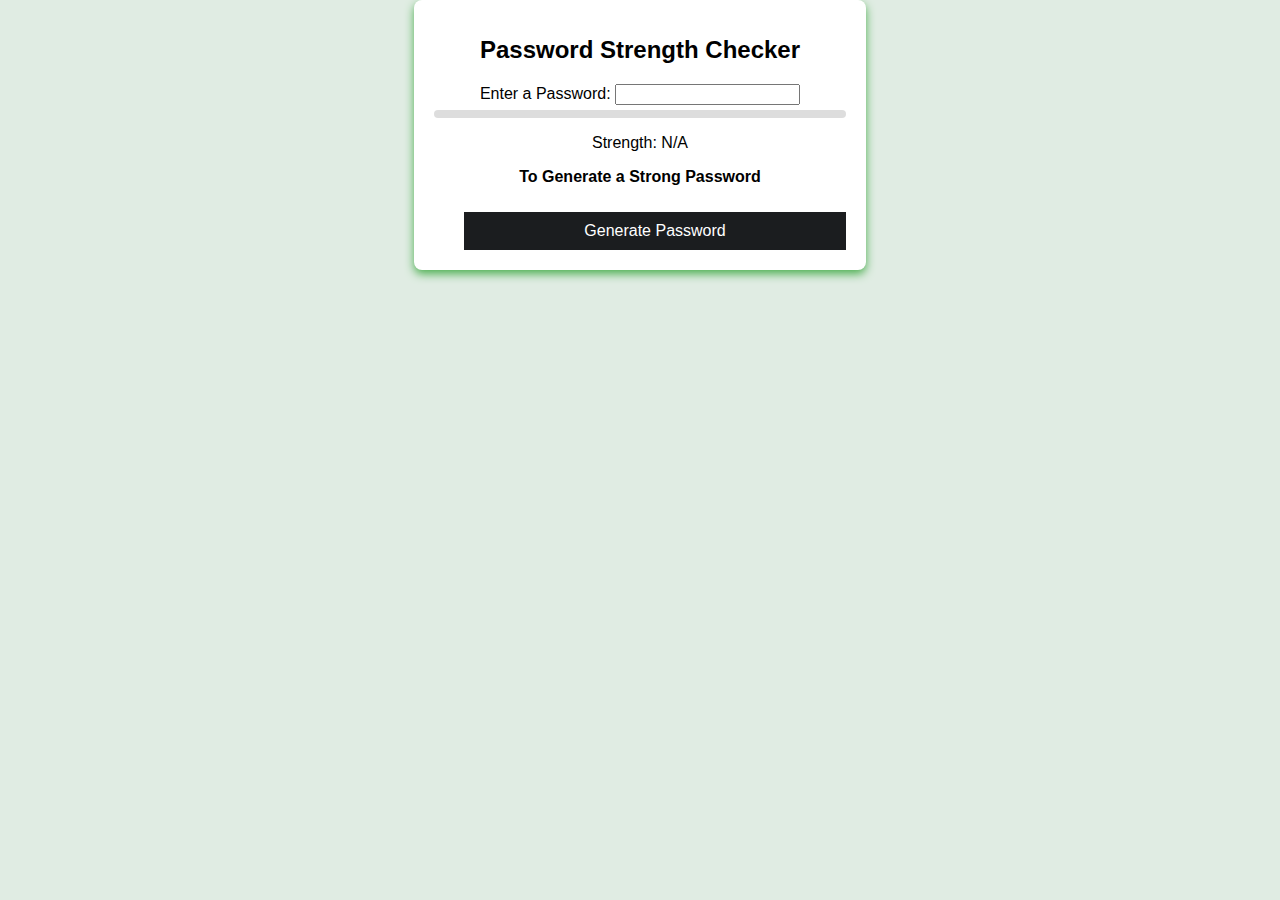
<file: index.html>
<!DOCTYPE html>
<html lang="en">
<head>
    <meta charset="UTF-8">
    <meta name="viewport" content="width=device-width, initial-scale=1.0">
    <title>Password Strength Checker</title>
    <link rel="stylesheet" href="style.css">
</head>
<body>
    <div class="container">
        <h1>Password Strength Checker</h1>

        <!-- User Password Input -->
        <label for="user-password">Enter a Password:</label>
        <input type="text" id="user-password" oninput="checkPasswordStrength(this.value)">

        <!-- Strength Indicator -->
        <div style="width: 100%; height: 8px; background: #ddd; border-radius: 4px; margin-top: 5px;">
            <div id="strength-bar" style="height: 8px; width: 0%; background: red; border-radius: 4px;"></div>
        </div>
        <p id="strength-text">Strength: N/A</p>
        <p><strong>To Generate a Strong Password</strong></p>
        <button id="generate" onclick="redirectToPage()">Generate Password</button>
    </div>

    <script src="script.js"></script> <!-- Keeping your existing JS -->
    <script>
        function redirectToPage() {
            window.location.href = "generate.html"; // Redirects to password generator page
        }
    </script>
</body>
</html>
</file>
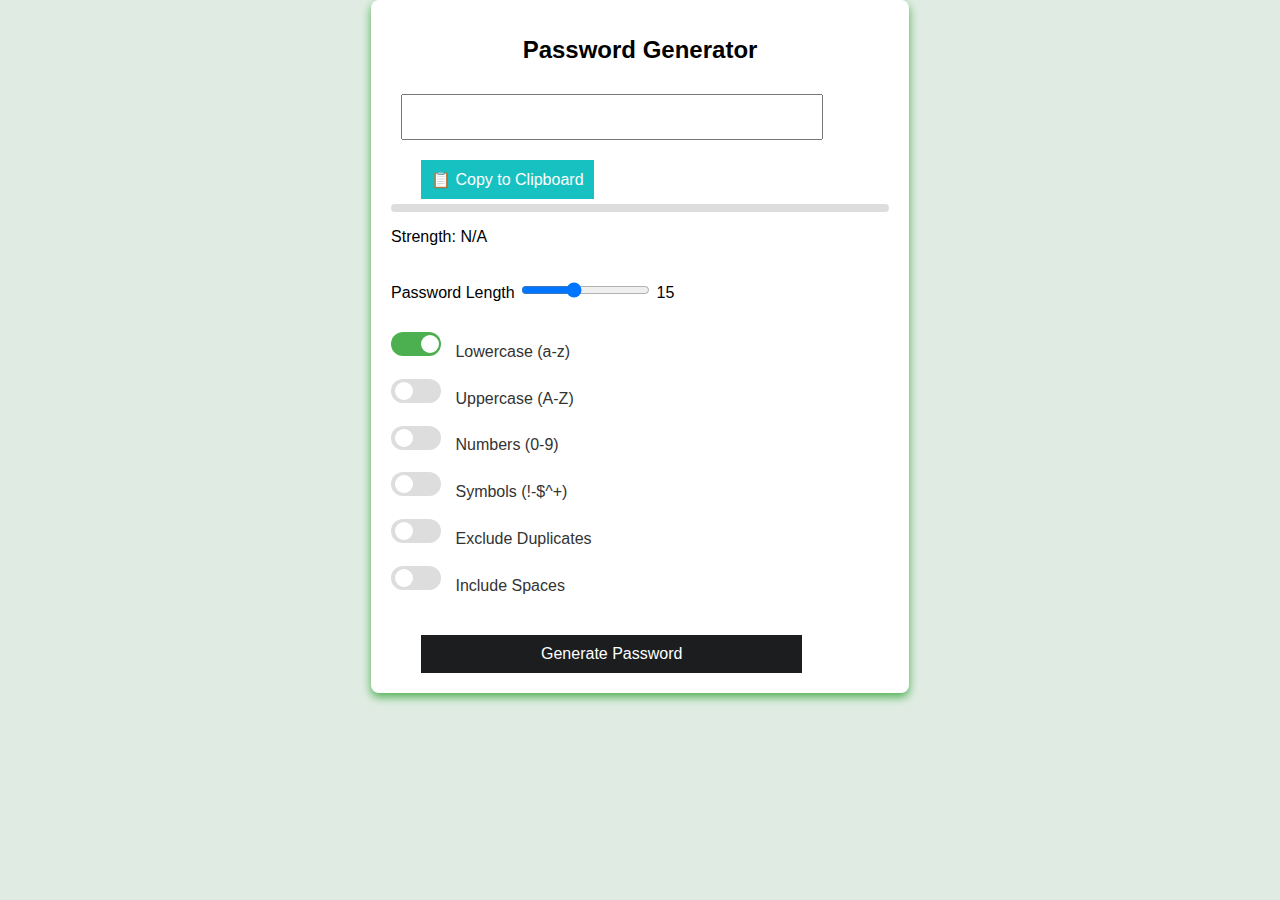
<file: generate.html>
<!DOCTYPE html>
<html lang="en">
<head>
    <meta charset="UTF-8">
    <meta name="viewport" content="width=device-width, initial-scale=1.0">
    <title>Password Generator</title>
    <link rel="stylesheet" href="style.css">
</head>
<body>
    <div class="container">
        <h1>Password Generator</h1>
        <div class="generator">
            <input type="text" id="password" readonly>
            <button id="copy" class='cp' onclick="copyPassword()">📋 Copy to Clipboard</button>

            <!-- Strength Indicator -->
            <div style="width: 100%; height: 8px; background: #ddd; border-radius: 4px; margin-top: 5px;">
                <div id="strength-bar" style="height: 8px; width: 0%; background: red; border-radius: 4px;"></div>
            </div>
            <p id="strength-text">Strength: N/A</p>

            <div class="settings"><br>
                <label for="length">Password Length</label>
                <input type="range" id="length" min="5" max="30" value="15" oninput="updateLengthLabel()">
                <span id="length-label">15</span>
            </div>

            <div class="settings">
                <input type="checkbox" id="lowercase" checked>
                <label for="lowercase"></label>
                <span class="checkbox-label">Lowercase (a-z)</span><br><br>

                <input type="checkbox" id="uppercase">
                <label for="uppercase"></label>
                <span class="checkbox-label">Uppercase (A-Z)</span><br><br>

                <input type="checkbox" id="numbers">
                <label for="numbers"></label>
                <span class="checkbox-label">Numbers (0-9)</span><br><br>

                <input type="checkbox" id="symbols">
                <label for="symbols"></label>
                <span class="checkbox-label">Symbols (!-$^+)</span><br><br>

                <input type="checkbox" id="exclude-duplicates">
                <label for="exclude-duplicates"></label>
                <span class="checkbox-label">Exclude Duplicates</span><br><br>

                <input type="checkbox" id="spaces">
                <label for="spaces"></label>
                <span class="checkbox-label">Include Spaces</span><br>
            </div>

            <button id="generate" onclick="generatePassword()">Generate Password</button>
        </div>
    </div>
    <script src="script.js"></script>
    <script>
        function checkPasswordStrength(password) {
            const strengthBar = document.getElementById("strength-bar");
            const strengthText = document.getElementById("strength-text");

            let strengthScore = 0;
            if (/[a-z]/.test(password)) strengthScore++; // Lowercase
            if (/[A-Z]/.test(password)) strengthScore++; // Uppercase
            if (/[0-9]/.test(password)) strengthScore++; // Numbers
            if (/[^a-zA-Z0-9]/.test(password)) strengthScore++; // Symbols
            if (password.length >= 12) strengthScore++; // Length Bonus

            if (strengthScore <= 2) {
                strengthBar.style.width = "30%";
                strengthBar.style.backgroundColor = "red";
                strengthText.textContent = "Weak 🔴";
            } else if (strengthScore === 3) {
                strengthBar.style.width = "60%";
                strengthBar.style.backgroundColor = "orange";
                strengthText.textContent = "Medium 🟡";
            } else {
                strengthBar.style.width = "100%";
                strengthBar.style.backgroundColor = "green";
                strengthText.textContent = "Strong 🟢";
            }
        }

        function redirectToPage() {
            window.location.href = "generate.html"; // Redirects to password generator page
        }
    </script>
</body>
</html>
</file>
<file: style.css>
body {
    font-family: Arial, sans-serif;
    background-color: #e0ece3;
    display: flex;
    justify-content: center;
    align-items: center;
    height: 100%;
    margin: 0;
}

.container {
    background-color: #fff;
    padding: 20px;
    border-radius: 8px;
    box-shadow: 0 4px 10px rgba(76, 175, 80, 10);
    text-align: center;
}

h1 {
    font-size: 1.5rem;
    margin-bottom: 20px;
}

.generator {
    display: inline-block;
    text-align: left;
}

#password {
    width: 80%;
    padding: 10px;
    margin: 10px 10px;
    font-size: 1.2rem;
}

#copy {
    padding: 10px;
    font-size: 1rem;
    cursor: pointer;
}

.settings {
    margin-bottom: 30px;
}
button.cp {
    background-color: #18c1c1;
    color: white;
    border: none;
    margin-left: 30px;
    padding: 10px 120px;
    font-size: 1rem;
    cursor: pointer;
    margin-top: 10px;
}
button {
    background-color: #1b1d1f;
    color: white;
    border: none;
    margin-left: 30px;
    padding: 10px 120px;
    font-size: 1rem;
    cursor: pointer;
    margin-top: 10px;
}
button.cp:hover {
    background-color: #ebe533;
}

button:hover {
    background-color: #29ea73;
    box-shadow: 0 4px 10px rgba(0, 0, 0, 10);
}
input[type="checkbox"] {
    display: none;
}
input[type="checkbox"] + label {
    position: relative;
    display: inline-block;
    width: 50px;
    height: 24px;
    background: #ddd;
    border-radius: 50px;
    cursor: pointer;
    transition: background 0.3s;
}
input[type="checkbox"] + label::before {
    content: "";
    position: absolute;
    width: 18px;
    height: 18px;
    left: 4px;
    top: 3px;
    background: white;
    border-radius: 50%;
    transition: transform 0.3s, background 0.3s;
}
input[type="checkbox"]:checked + label {
    background: #4caf50;
}

input[type="checkbox"]:checked + label::before {
    transform: translateX(26px);
    background: white;
}
.checkbox-label {
    font-size: 16px;
    margin-left: 10px;
    vertical-align: middle;
    cursor: pointer;
    color: #333;
}
</file>
